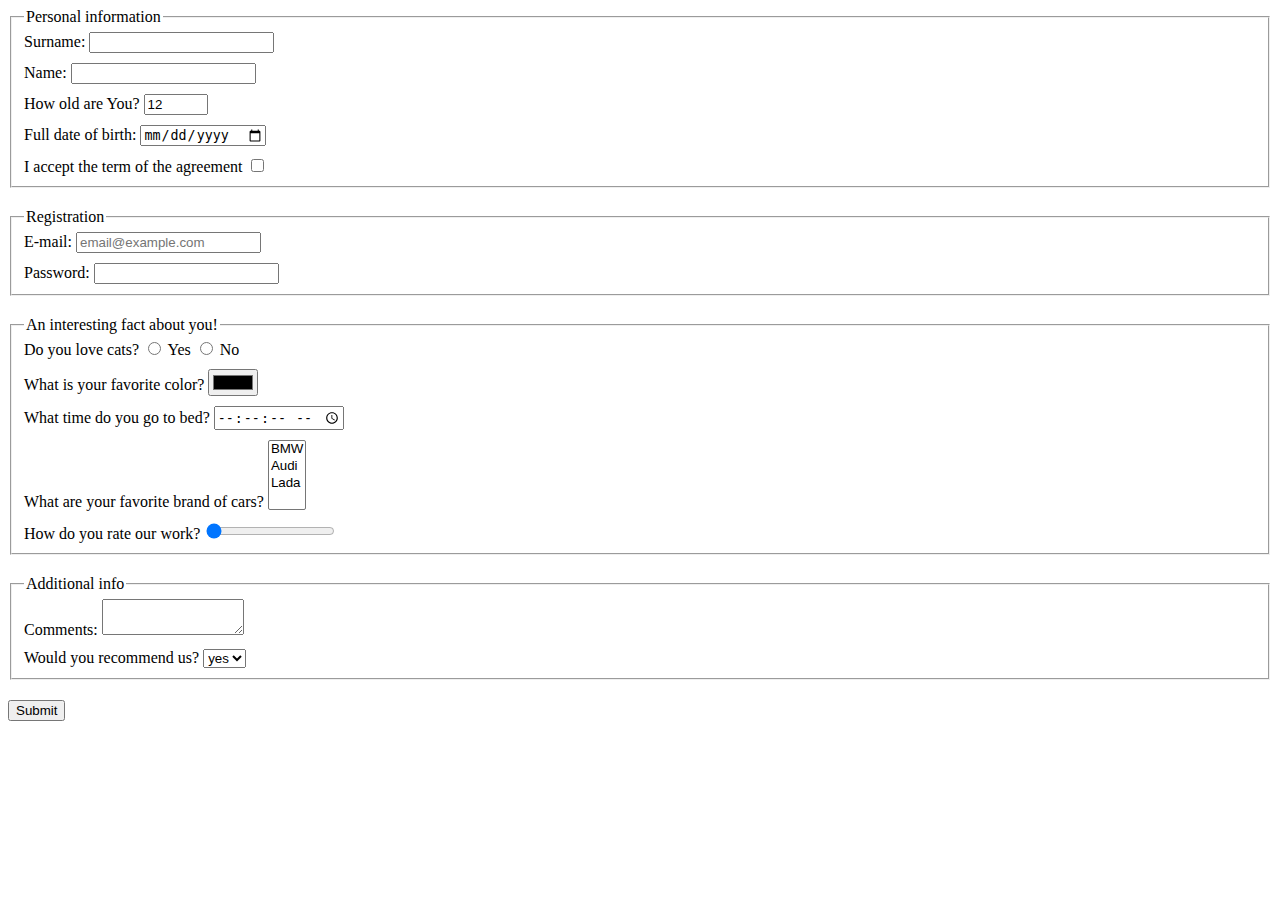
<file: index.html>
<!doctype html><html lang="en"><head><meta charset="UTF-8"><meta name="viewport" content="width=device-width, user-scalable=no, initial-scale=1.0, maximum-scale=1.0, minimum-scale=1.0"><meta http-equiv="X-UA-Compatible" content="ie=edge"><title>HTML Form</title><link rel="stylesheet" href="style.41659e94.css"></head><body> <form> <fieldset class="mb-20"> <legend>Personal information</legend> <div class="mb-10"> Surname: <input type="text" name="surname" autocomplete="off"> </div> <div class="mb-10"> Name: <input type="text" name="name" autocomplete="off" minlength="1" maxlength="2"> </div> <div class="mb-10"> How old are You? <input type="number" name="age" min="1" max="100" value="12" autocomplete="off"> </div> <div class="mb-10"> Full date of birth: <input type="date"> </div> <div class="mb-10"> I accept the term of the agreement <input type="checkbox" value="agree" required> </div> </fieldset> <fieldset class="mb-20"> <legend> Registration </legend> <div class="mb-10"> E-mail: <input type="email" name="email" placeholder="email@example.com" autocomplete="off" required multiple> </div> <div class="mb-10"> Password: <input type="password" required> </div> </fieldset> <fieldset class="mb-20"> <legend> An interesting fact about you! </legend> <div class="mb-10"> Do you love cats? <label> <input type="radio" name="yes"> Yes </label> <label> <input type="radio" name="no"> No </label> </div> <div class="mb-10"> <label> What is your favorite color? <input type="color"> </label> </div> <div class="mb-10"> <label> What time do you go to bed? <input type="time" step="2"> </label> </div> <div class="mb-10"> <label for="cars"> What are your favorite brand of cars? <select id="cars" name="carlist" multiple> <option value="bmw">BMW</option> <option value="audi">Audi</option> <option value="lada">Lada</option> </select> </label> </div> <div class="mb-10"> <label> How do you rate our work? <input type="range" value="0"> </label> </div> </fieldset> <fieldset class="mb-20"> <legend>Additional info</legend> <div class="mb-10"> Comments: <textarea name="text" cols="15" rows="2">
          </textarea> </div> <div class="mb-10"> Would you recommend us? <select id="yesNo" name="yesNo"> <option value="yes" selected>yes</option> <option value="no">no</option> </select> </div> </fieldset> <div class="mb-10"> <button type="submit"> Submit </button> </div> </form> <script type="text/javascript" src="main.e97352c4.js"></script> </body></html>
</file>
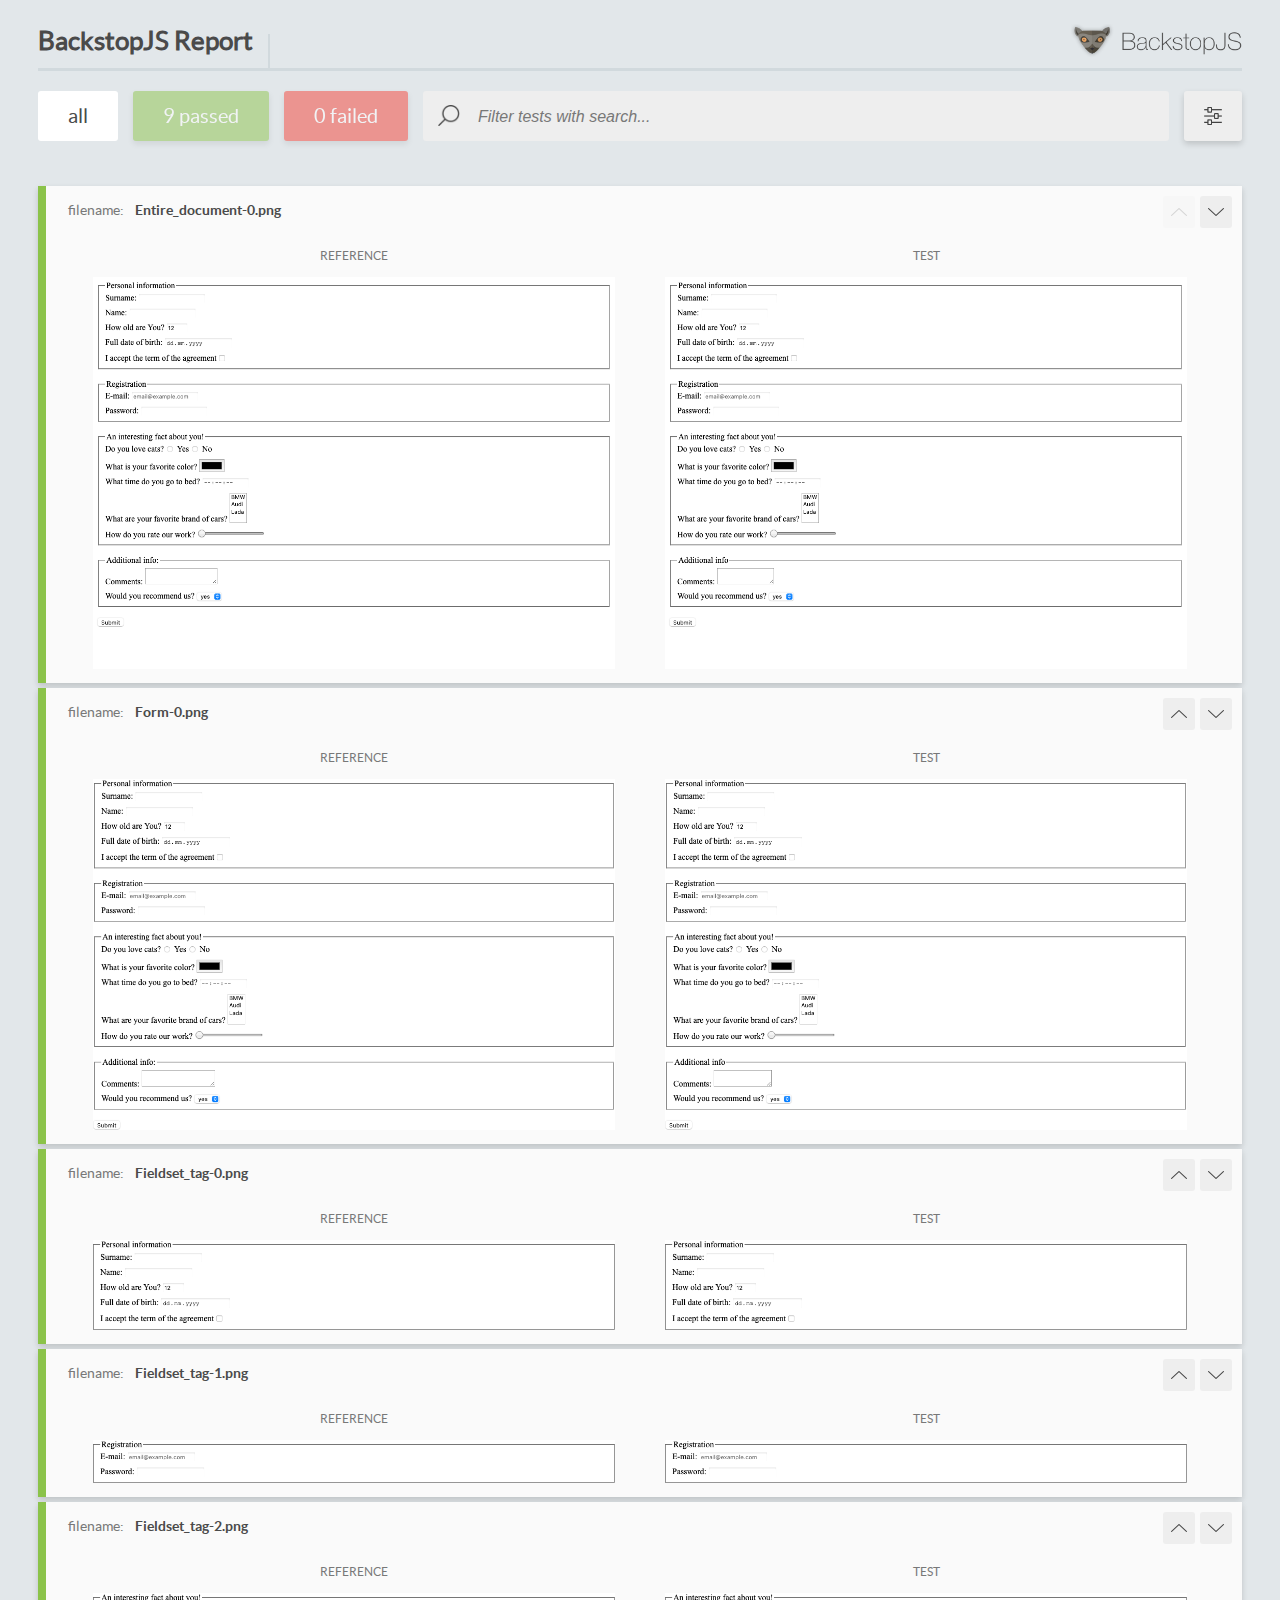
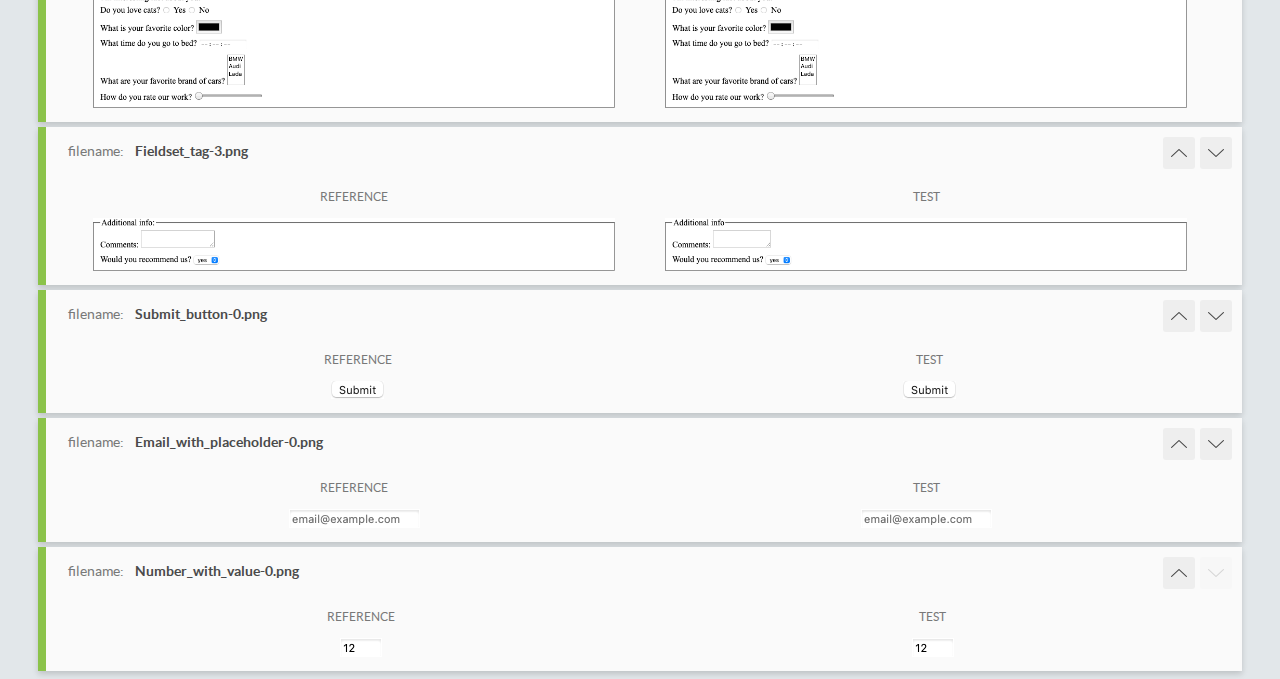
<file: report/html_report/index.html>
<!DOCTYPE html>
<html>
  <head>
    <meta charset="utf-8">
    <title>BackstopJS Report</title>

    <style>
      @font-face {
          font-family: 'latoregular';
          src: url('./assets/fonts/lato-regular-webfont.woff2') format('woff2'),
              url('./assets/fonts/lato-regular-webfont.woff') format('woff');
          font-weight: 400;
          font-style: normal;
      }
      @font-face {
          font-family: 'latobold';
          src: url('./assets/fonts/lato-bold-webfont.woff2') format('woff2'),
              url('./assets/fonts/lato-bold-webfont.woff') format('woff');
          font-weight: 700;
          font-style: normal;
      }

      .ReactModal__Body--open {
          overflow: hidden;
      }
      .ReactModal__Body--open .header {
        display: none;
      }

    </style>
  </head>
  <body style="background-color: #E2E7EA">
    <div id="root">

    </div>
    <script type="text/javascript">
      function report (report) { // eslint-disable-line no-unused-vars
        window.tests = report;
      }
    </script>
    <script type="text/javascript" src="config.js"></script>
    <script type="text/javascript" src="index_bundle.js"></script>
  </body>
</html>
</file>
<file: style.41659e94.css>
.mb-20{margin-bottom:20px;padding-bottom:10px}.mb-10{margin-bottom:10px}.mb-10:last-child{margin-bottom:0}
/*# sourceMappingURL=style.41659e94.css.map */
</file>
